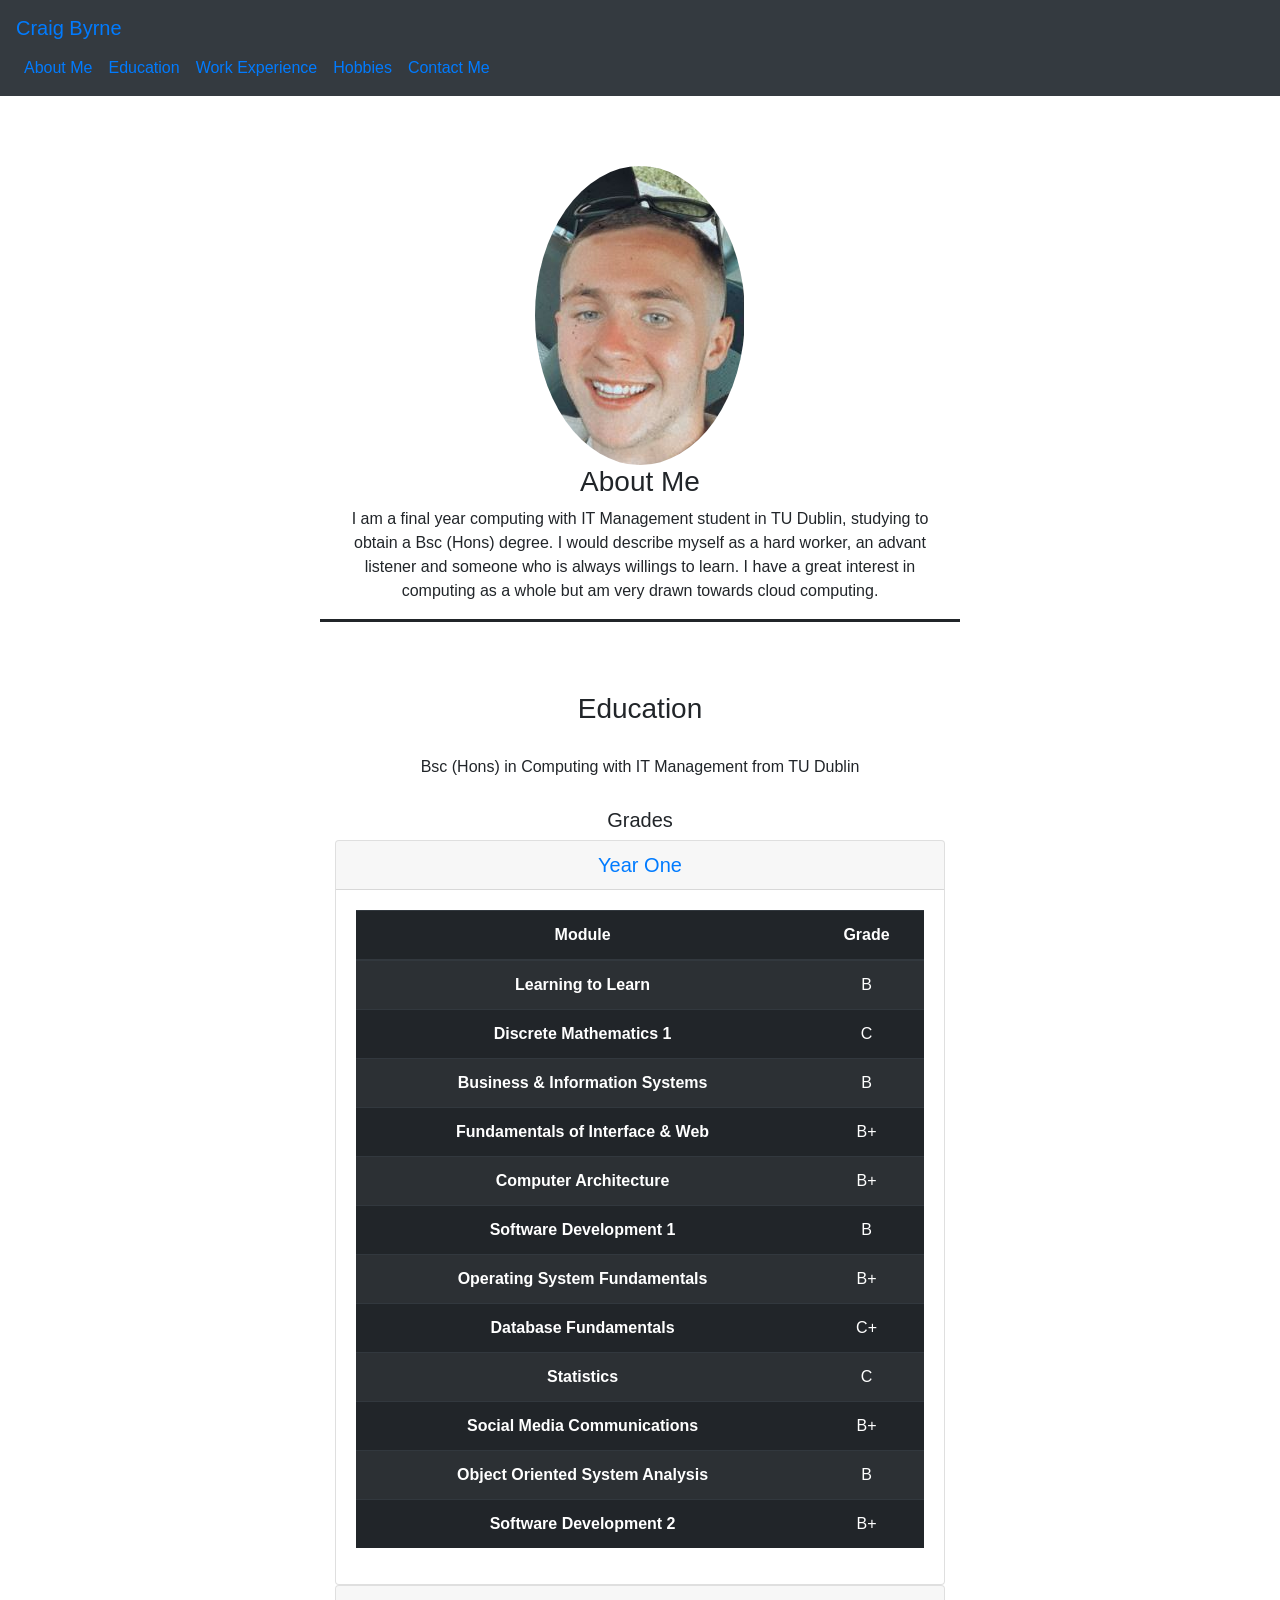
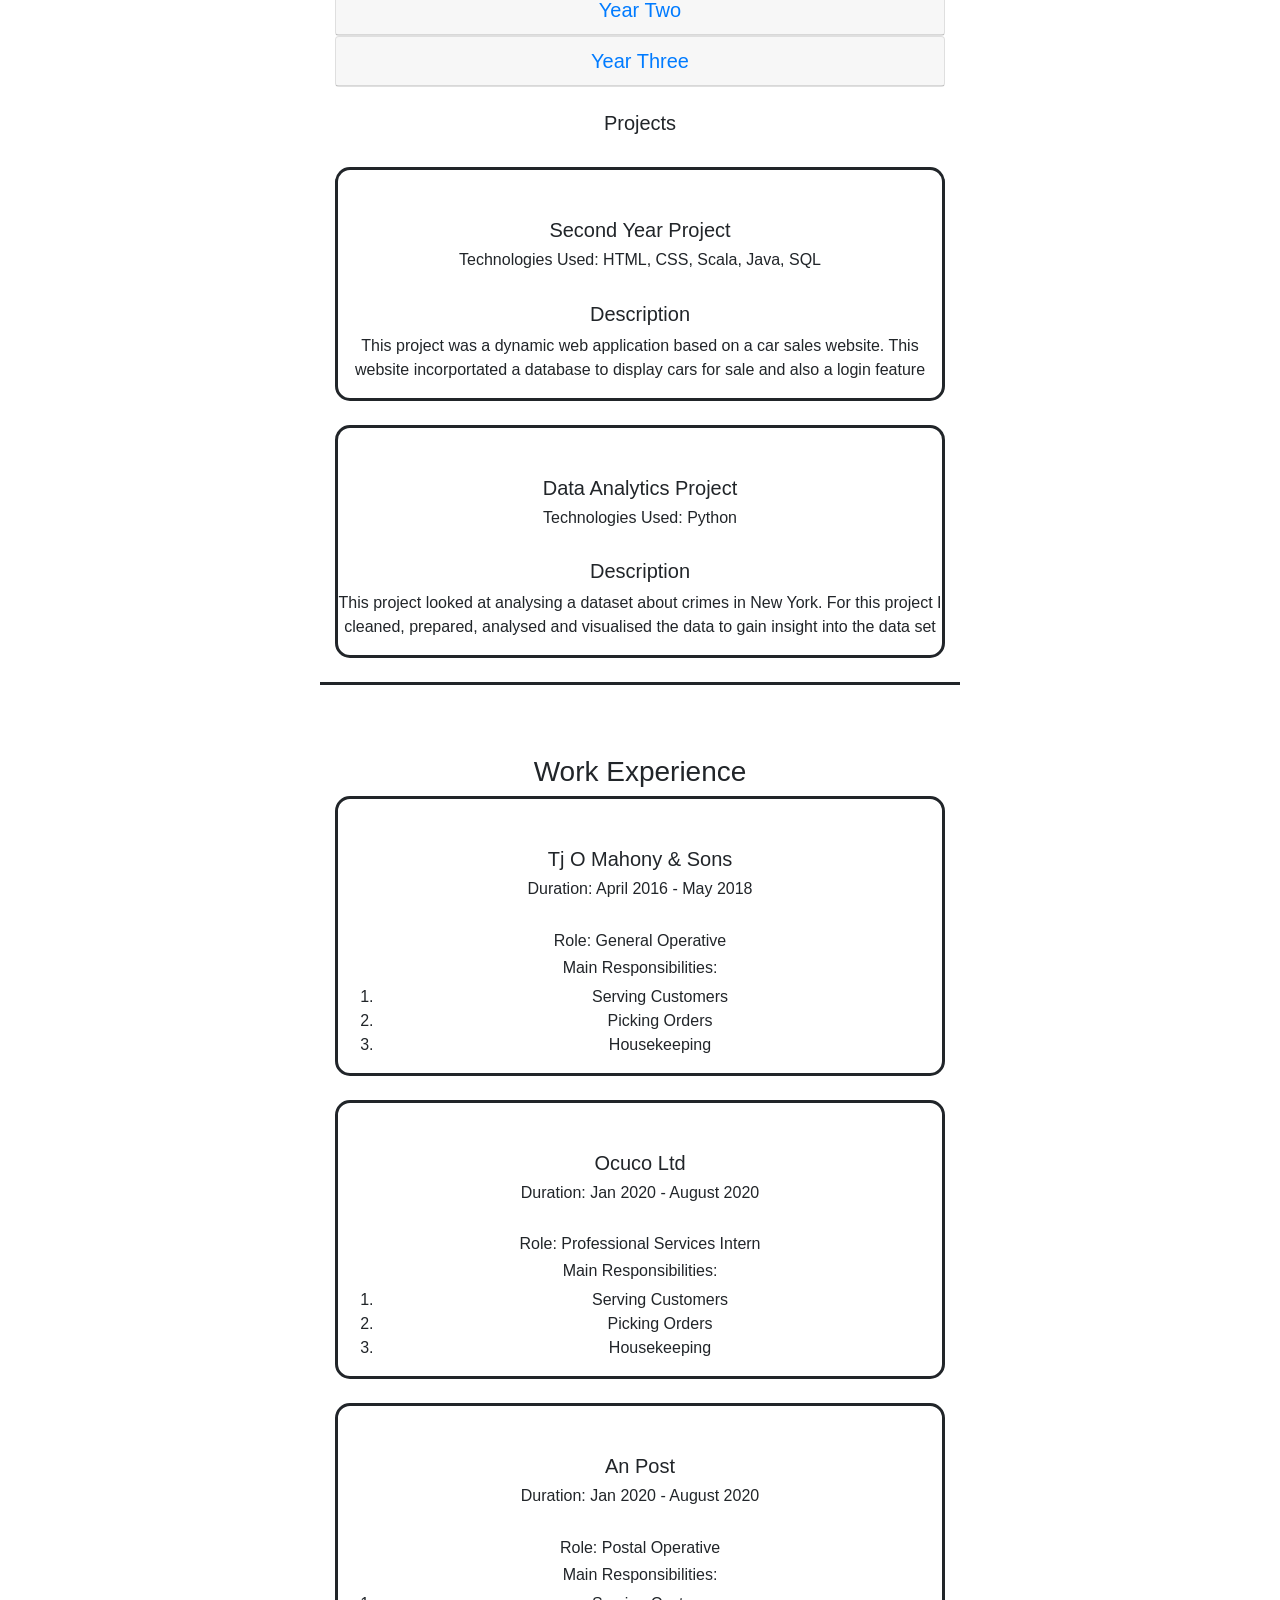
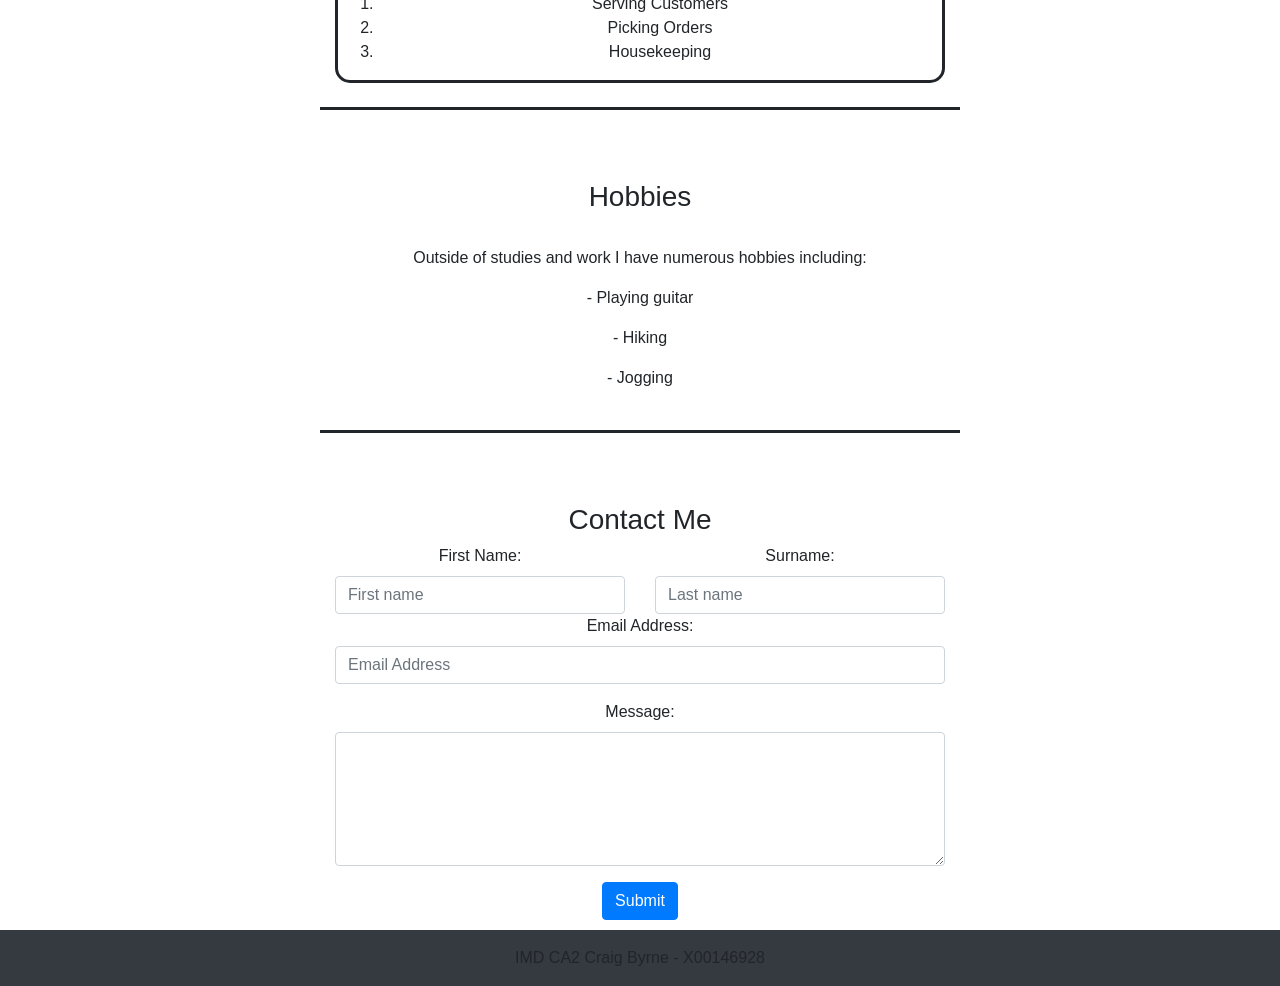
<file: index.html>
<!DOCTYPE html>
<html lang="en">
<head>
  <title>Craig Byrne - X00146928</title>
  <meta charset="utf-8">
  <meta name="viewport" content="width=device-width, initial-scale=1">
  <link rel="stylesheet" href="https://maxcdn.bootstrapcdn.com/bootstrap/4.0.0/css/bootstrap.min.css" integrity="sha384-Gn5384xqQ1aoWXA+058RXPxPg6fy4IWvTNh0E263XmFcJlSAwiGgFAW/dAiS6JXm" crossorigin="anonymous">
  <script src="https://code.jquery.com/jquery-3.2.1.slim.min.js" integrity="sha384-KJ3o2DKtIkvYIK3UENzmM7KCkRr/rE9/Qpg6aAZGJwFDMVNA/GpGFF93hXpG5KkN" crossorigin="anonymous"></script>
  <script src="https://cdnjs.cloudflare.com/ajax/libs/popper.js/1.12.9/umd/popper.min.js" integrity="sha384-ApNbgh9B+Y1QKtv3Rn7W3mgPxhU9K/ScQsAP7hUibX39j7fakFPskvXusvfa0b4Q" crossorigin="anonymous"></script>
  <script src="https://maxcdn.bootstrapcdn.com/bootstrap/4.0.0/js/bootstrap.min.js" integrity="sha384-JZR6Spejh4U02d8jOt6vLEHfe/JQGiRRSQQxSfFWpi1MquVdAyjUar5+76PVCmYl" crossorigin="anonymous"></script>
  <link rel="stylesheet" href="styles.css">
</head>

<body data-spy='scroll' data-target='.navbar' data-offset='50'>

<nav class="navbar navbar-expand-sm bg-dark sticky-top">
<div class="navbar-header">
      <a class="navbar-brand" href="#">Craig Byrne</a>
	<ul class="navbar-nav">
		<li class="nav-item"><a href="#aboutMe" class="nav-link active">About Me</a></li>
		<li class="nav-item"><a href="#education" class="nav-link active">Education</a></li>
		<li class="nav-item"><a href="#workEx" class="nav-link active">Work Experience</a></li>
		<li class="nav-item"><a href="#hobbies" class="nav-link active">Hobbies</a></li>
		<li class="nav-item"><a href="#contactMe" class="nav-link active">Contact Me</a></li>
	</ul>
</div>
</nav>



<div id="aboutMe" class="container-fluid col-md-6">
	<img src="Images/Image.JPG" class="rounded-circle">
	<h3>About Me</h3>
	<p>I am a final year computing with IT Management student in TU Dublin, studying to obtain a Bsc (Hons) degree. I would describe myself as a hard worker, an advant listener and someone who is always willings to learn. I have a great interest in computing as a whole but am very drawn towards cloud computing.</p>
</div>

<div id="education" class="container-fluid col-md-6">
	<h3>Education</h3>
	<br>
	<h6>Bsc (Hons) in Computing with IT Management from TU Dublin </h6>
	<br>
	<h5>Grades</h5>
	<!--Accordion wrapper-->
<div class="accordion md-accordion" id="accordionEx" role="tablist" aria-multiselectable="true">

  <div class="card">

    <div class="card-header" role="tab" id="headingOne1">
      <a data-toggle="collapse" data-parent="#accordionEx" href="#collapseOne1" aria-expanded="true"
        aria-controls="collapseOne1">
        <h5 class="mb-0">
          Year One <i class="fas fa-angle-down rotate-icon"></i>
        </h5>
      </a>
    </div>

    <div id="collapseOne1" class="collapse show" role="tabpanel" aria-labelledby="headingOne1"
      data-parent="#accordionEx">
      <div class="card-body">
        <table class="table table-striped table-dark">
  <thead>
    <tr>
      <th scope="col">Module</th>
      <th scope="col">Grade</th>
    </tr>
  </thead>
  <tbody>
    <tr>
      <th scope="row">Learning to Learn</th>
      <td>B</td>
    </tr>
    <tr>
      <th scope="row">Discrete Mathematics 1</th>
      <td>C</td>
    </tr>
    <tr>
      <th scope="row">Business & Information Systems</th>
      <td>B</td>
    </tr>
	<tr>
      <th scope="row">Fundamentals of Interface & Web</th>
      <td>B+</td>
    </tr>
	<tr>
      <th scope="row">Computer Architecture</th>
      <td>B+</td>
    </tr>
	<tr>
      <th scope="row">Software Development 1</th>
      <td>B</td>
    </tr>
	<tr>
      <th scope="row">Operating System Fundamentals</th>
      <td>B+</td>
    </tr>
	<tr>
      <th scope="row">Database Fundamentals</th>
      <td>C+</td>
    </tr>
	<tr>
      <th scope="row">Statistics</th>
      <td>C</td>
    </tr>
	<tr>
      <th scope="row">Social Media Communications</th>
      <td>B+</td>
    </tr>
	<tr>
      <th scope="row">Object Oriented System Analysis</th>
      <td>B</td>
    </tr>
	<tr>
      <th scope="row">Software Development 2</th>
      <td>B+</td>
    </tr>
  </tbody>
</table>
      </div>
    </div>

  </div>

  <div class="card">

    <div class="card-header" role="tab" id="headingTwo2">
      <a class="collapsed" data-toggle="collapse" data-parent="#accordionEx" href="#collapseTwo2"
        aria-expanded="false" aria-controls="collapseTwo2">
        <h5 class="mb-0">
          Year Two <i class="fas fa-angle-down rotate-icon"></i>
        </h5>
      </a>
    </div>

    <div id="collapseTwo2" class="collapse" role="tabpanel" aria-labelledby="headingTwo2"
      data-parent="#accordionEx">
      <div class="card-body">
        <table class="table table-striped table-dark">
  <thead>
    <tr>
      <th scope="col">Module</th>
      <th scope="col">Grade</th>
    </tr>
  </thead>
  <tbody>
    <tr>
      <th scope="row">Client-Side Web Development</th>
      <td>C+</td>
    </tr>
    <tr>
      <th scope="row">Discrete Mathematics 2</th>
      <td>B</td>
    </tr>
    <tr>
      <th scope="row">Advanced Database Technologies</th>
      <td>C</td>
    </tr>
	<tr>
      <th scope="row">Networking 1</th>
      <td>B</td>
    </tr>
	<tr>
      <th scope="row">Software Quality Assurance & Testing</th>
      <td>B</td>
    </tr>
	<tr>
      <th scope="row">IT Service Management</th>
      <td>C+</td>
    </tr>
	<tr>
      <th scope="row">Second Year Project</th>
      <td>B+</td>
    </tr>
	<tr>
      <th scope="row">IT Scripting & Automation</th>
      <td>C+</td>
    </tr>
	<tr>
      <th scope="row">Database Administration & Analysis</th>
      <td>C+</td>
    </tr>
	<tr>
      <th scope="row">Management Science</th>
      <td>C+</td>
    </tr>
	<tr>
      <th scope="row">Routing & Switching Essentials</th>
      <td>B</td>
    </tr>
	<tr>
      <th scope="row">Information Security</th>
      <td>C+</td>
    </tr>
  </tbody>
</table>
      </div>
    </div>

  </div>

  <div class="card">

    <div class="card-header" role="tab" id="headingThree3">
      <a class="collapsed" data-toggle="collapse" data-parent="#accordionEx" href="#collapseThree3"
        aria-expanded="false" aria-controls="collapseThree3">
        <h5 class="mb-0">
          Year Three <i class="fas fa-angle-down rotate-icon"></i>
        </h5>
      </a>
    </div>

    <div id="collapseThree3" class="collapse" role="tabpanel" aria-labelledby="headingThree3"
      data-parent="#accordionEx">
      <div class="card-body">
        <table class="table table-striped table-dark">
  <thead>
    <tr>
      <th scope="col">Module</th>
      <th scope="col">Grade</th>
    </tr>
  </thead>
  <tbody>
    <tr>
      <th scope="row">Advanced Routing & Switching</th>
      <td>B-</td>
    </tr>
    <tr>
      <th scope="row">Data Analysis</th>
      <td>C+</td>
    </tr>
    <tr>
      <th scope="row">Cloud Services & Distributed Computing</th>
      <td>C</td>
    </tr>
	<tr>
      <th scope="row">Operating Systems</th>
      <td>C+</td>
    </tr>
	<tr>
      <th scope="row">Server-Side Web Development</th>
      <td>C+</td>
    </tr>
	<tr>
      <th scope="row">Big Data Technologies</th>
      <td>B</td>
    </tr>
	<tr>
      <th scope="row">Experiential Work (Placement)</th>
      <td>Pass</td>
    </tr>
  </tbody>
</table>
      </div>
    </div>

  </div>

</div>

<br>
<h5> Projects </h5>
<br>
<div id="project1">
	<br>
	<br>
	<h5>Second Year Project</h5>
	<h6>Technologies Used: HTML, CSS, Scala, Java, SQL </h6>
	<br>
	<h5>Description</h5>
	<p>This project was a dynamic web application based on a car sales website. This website incorportated a database to display cars for sale and also a login feature</p>
</div>
<br>
<div id="project2">
	<br>
	<br>
	<h5>Data Analytics Project</h5>
	<h6>Technologies Used: Python </h6>
	<br>
	<h5>Description</h5>
	<p>This project looked at analysing a dataset about crimes in New York. For this project I cleaned, prepared, analysed and visualised the data to gain insight into the data set</p>
</div>
<br>

</div>

<div id="workEx" class="container-fluid col-md-6">
	<h3>Work Experience</h3>
	<div id="TjOM">
	<br>
	<br>
	<h5>Tj O Mahony & Sons</h5>
	<h6>Duration: April 2016 - May 2018 </h6>
	<br>
	<h6>Role: General Operative </h6>
	<h6>Main Responsibilities: </h6>
	<ol>
		<li>Serving Customers</li>
		<li>Picking Orders</li>
		<li>Housekeeping</li>
	</ol>
</div>
<br>

<div id="Ocuco">
	<br>
	<br>
	<h5>Ocuco Ltd</h5>
	<h6>Duration: Jan 2020 - August 2020 </h6>
	<br>
	<h6>Role: Professional Services Intern </h6>
	<h6>Main Responsibilities: </h6>
	<ol>
		<li>Serving Customers</li>
		<li>Picking Orders</li>
		<li>Housekeeping</li>
	</ol>
</div>
<br>

<div id="AnPost">
	<br>
	<br>
	<h5>An Post</h5>
	<h6>Duration: Jan 2020 - August 2020 </h6>
	<br>
	<h6>Role: Postal Operative </h6>
	<h6>Main Responsibilities: </h6>
	<ol>
		<li>Serving Customers</li>
		<li>Picking Orders</li>
		<li>Housekeeping</li>
	</ol>
</div>
<br>

</div>

<div id="hobbies" class="container-fluid col-md-6">
	<h3>Hobbies</h3>
	<br>
	<p> Outside of studies and work I have numerous hobbies including: </p>
	<p>		- Playing guitar </p>
	<p>		- Hiking </p>
	<p> 	- Jogging </p>
	<br>
</div>

<div id="contactMe" class="container-fluid col-md-6">
	<h3>Contact Me</h3>
	<form>
  <div class="row">
    <div class="col">
	  <label for="name">First Name:</label>
      <input type="text" class="form-control" placeholder="First name">
    </div>
    <div class="col">
		<label for="surname">Surname:</label>
      <input type="text" class="form-control" placeholder="Last name">
    </div>
  </div>
  <div class="form-group">
	<label for="email">Email Address:</label>
    <input type="text" class="form-control" id="inputAddress" placeholder="Email Address">
  </div>
  <div class="form-group">
  <label for="message">Message:</label>
  <textarea class="form-control" rows="5" id="comment"></textarea>
</div>
</form>
<button type="button" class="btn btn-primary">Submit</button>
</div>

<footer class="page-footer bg-dark">

  <div class="footer-copyright text-center py-3">IMD CA2 Craig Byrne - X00146928
  </div>

</footer>

</body>
</html>
</file>
<file: styles.css>
#aboutMe{
		padding-top:70px;
		text-align: center;
		background-color: #;
		border-bottom: solid;
	}
	
#education{
	padding-top:70px;
	text-align: center;
	background-color: #;
	border-bottom: solid;
}

#workEx{
	padding-top:70px;
	text-align: center;
	background-color: #;
	border-bottom: solid;
}

#contactMe{
	padding-top:70px;
	text-align: center;
	background-color: #;
	padding-bottom: 10px;
}

#TjOM{
	border: solid;
	border-radius: 15px;
}

#Ocuco{
	border: solid;
	border-radius: 15px;
}

#AnPost{
	border: solid;
	border-radius: 15px;
}

#hobbies{
	padding-top:70px;
	text-align: center;
	background-color: #;
	border-bottom: solid;
}

#project1{
	border: solid;
	border-radius: 15px;
}

#project2{
	border: solid;
	border-radius: 15px;
}
</file>
